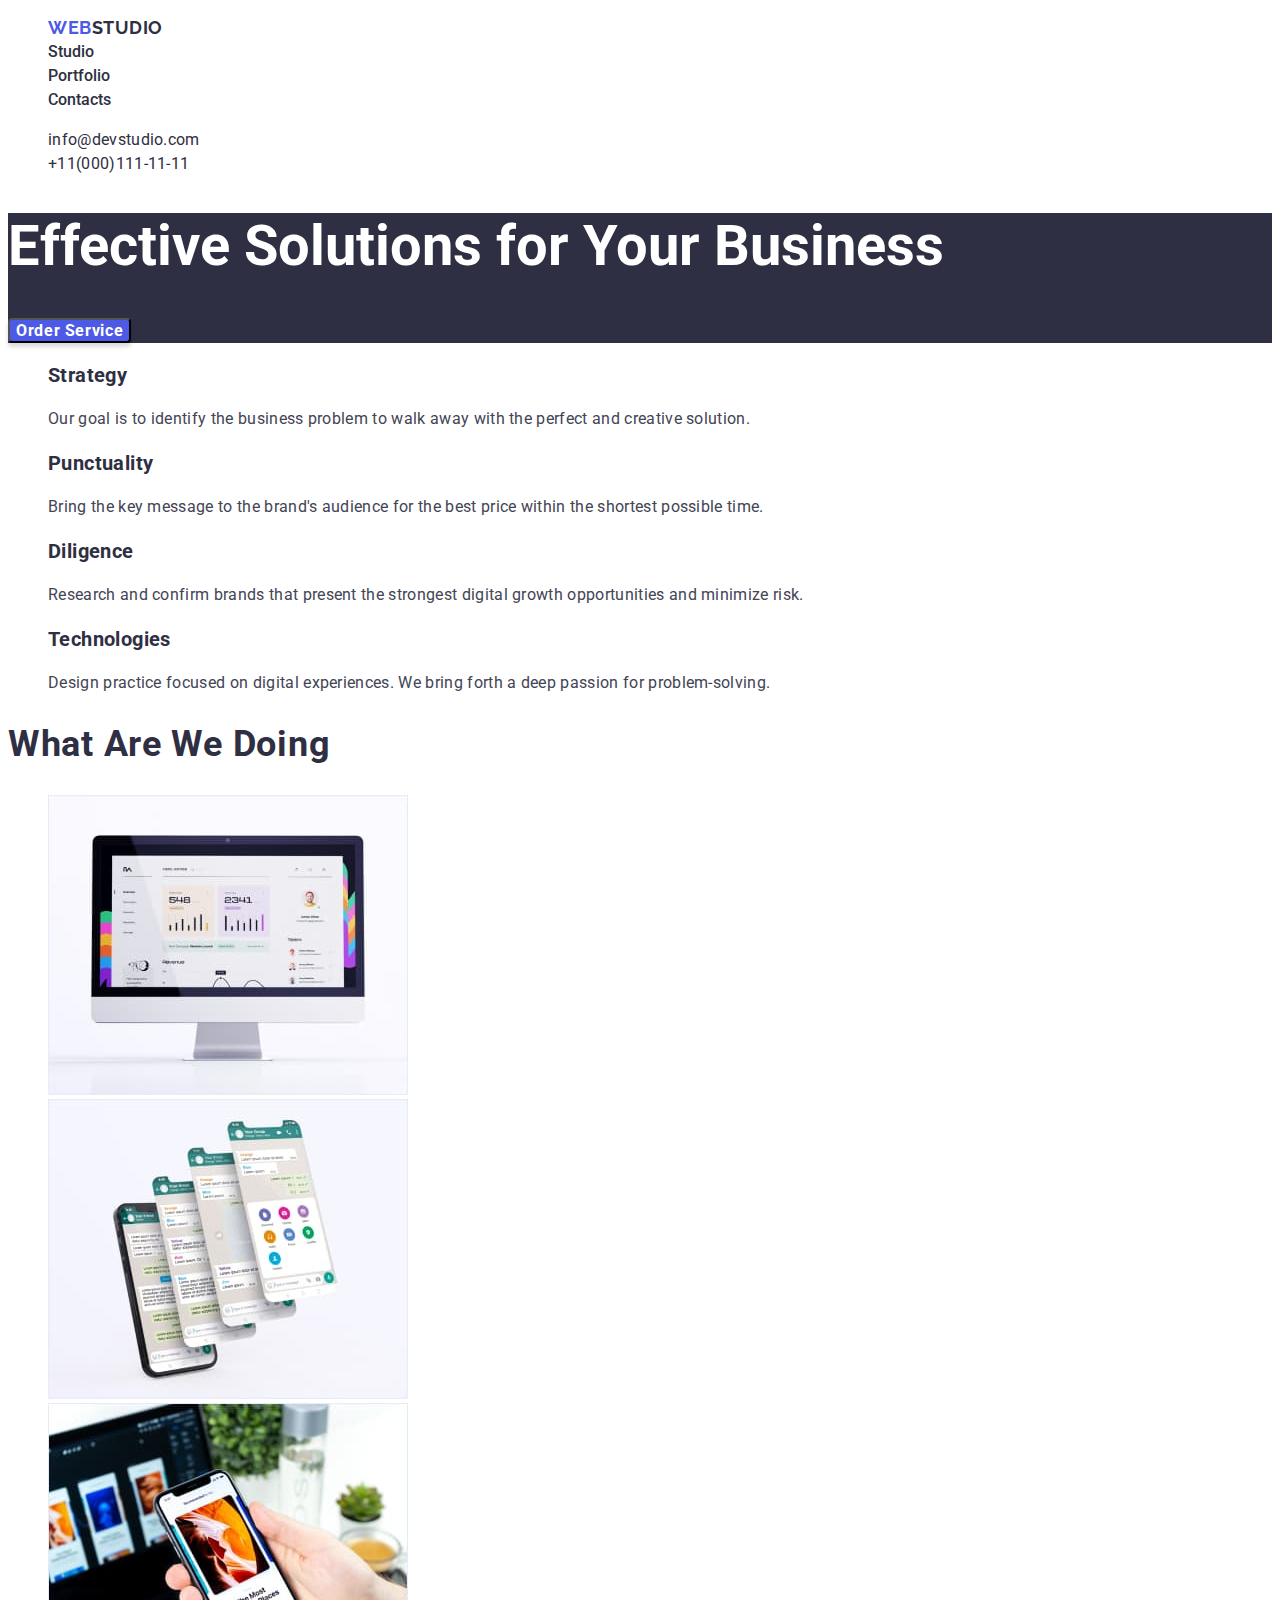
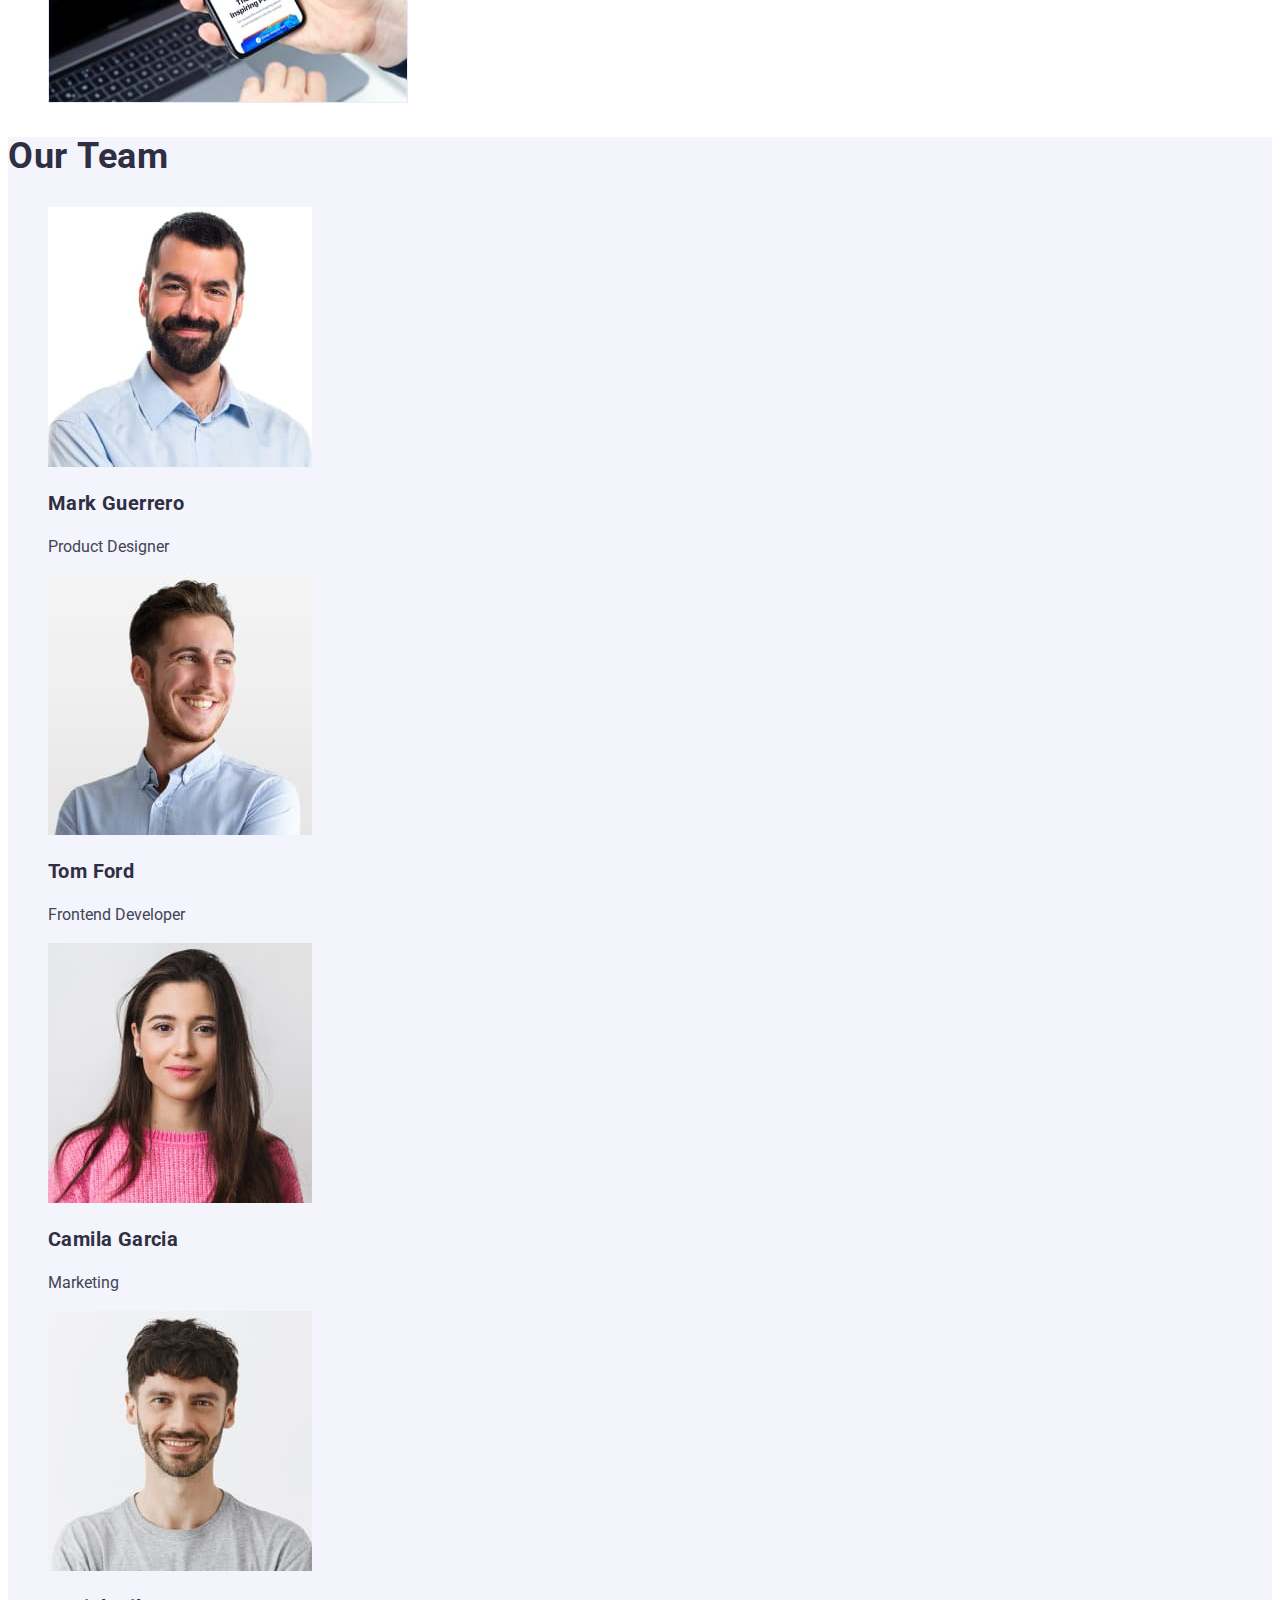
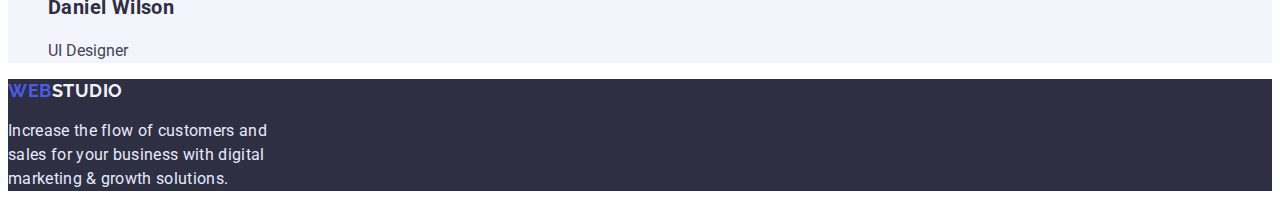
<file: index.html>
<!DOCTYPE html>
<html lang="en">
  <head>
    <meta charset="UTF-8" />
    <meta http-equiv="X-UA-Compatible" content="IE=edge" />
    <meta name="viewport" content="width=device-width, initial-scale=1.0" />
    <link rel="preconnect" href="https://fonts.googleapis.com" />
    <link rel="preconnect" href="https://fonts.gstatic.com" crossorigin />
    <link href="https://fonts.googleapis.com/css2?family=Raleway:wght@700&family=Roboto:wght@400;500;700;900&display=swap"
      rel="stylesheet" />
    <link rel="stylesheet" href="css/styles.css" />
    <title>Web Studio</title>
  </head>
  <body>
    <header>
      <nav>
        <ul>
          <li>
            <a href="" class="web">WEB<span class="studio">STUDIO</span></a>
          </li>
          <li>
            <a href="./index.html" class="link-menu">Studio</a>
          </li>
          <li>
            <a href="./portfolio.html" class="link-menu">Portfolio</a>
          </li>
          <li><a href="" class="link-menu">Contacts</a></li>
        </ul>
      </nav>
      <ul>
        <li>
          <a href="mail:info@devstudio.com" class="link-mail">info@devstudio.com</a>
        </li>
        <li>
          <a href="tel:+11(000)111-11-11" class="link-tel">+11(000)111-11-11</a>
        </li>
      </ul>
    </header>

    <main>
      <section class="hero">
        <h1 class="solutions">Effective Solutions for Your Business</h1>
        <button type="button" class="button">Order Service</button>
      </section>

      <section>
        <ul >
          <li>
            <h3 class="feature">Strategy</h3>
            <p class="feature-text">
              Our goal is to identify the business problem to walk away with the
              perfect and creative solution.
            </p>
          </li>
          <li>
            <h3 class="feature">Punctuality</h3>
            <p class="feature-text">
              Bring the key message to the brand's audience for the best price
              within the shortest possible time.
            </p>
          </li>
          <li>
            <h3 class="feature">Diligence</h3>
            <p class="feature-text">
              Research and confirm brands that present the strongest digital
              growth opportunities and minimize risk.
            </p>
          </li>
          <li>
            <h3 class="feature">Technologies</h3>
            <p class="feature-text">
              Design practice focused on digital experiences. We bring forth a
              deep passion for problem-solving.
            </p>
          </li>
        </ul>
      </section>

      <section>
        <h2 class="title">What Are We Doing</h2>
        <ul>
          <li>
            <img
              src="images/computer.jpg"
              alt="Computer"
              width="360"
              height="300" />
          </li>

          <li>
            <img src="images/phone.jpg" alt="phone" width="360" height="300" />
          </li>
          <li>
            <img
              src="images/pc.jpg"
              alt="Phone and Computer"
              width="360"
              height="300" />
          </li>
        </ul>
      </section>

      <section class="background-team">
        <h2 class="title">Our Team</h2>
        <ul>
          <li>
            <img
              src="images/mark.jpg"
              alt="Product Designer"
              width="264"
              height="260" />
            <h3 class="feature">Mark Guerrero</h3>
            <p class="team">Product Designer</p>
          </li>
          <li>
            <img
              src="images/tom.jpg"
              alt="Frontend Developer"
              width="264"
              height="260" />
            <h3 class="feature">Tom Ford</h3>
            <p class="team">Frontend Developer</p>
          </li>
          <li>
            <img
              src="images/camila.jpg"
              alt="Marketing"
              width="264"
              height="260" />
            <h3 class="feature">Camila Garcia</h3>
            <p class="team">Marketing</p>
          </li>
          <li>
            <img
              src="images/daniel.jpg"
              alt="UI Designer"
              width="264"
              height="260" />
            <h3 class="feature">Daniel Wilson</h3>
            <p class="team">UI Designer</p>
          </li>
        </ul>
      </section>
    </main>
    <footer>
      <a href="" class="web">WEB<span class="footer-studio">STUDIO</span></a>
      <p class="footer-text">
        Increase the flow of customers and sales for your business with digital
        marketing & growth solutions.
      </p>
    </footer>
  </body>
</html>
</file>
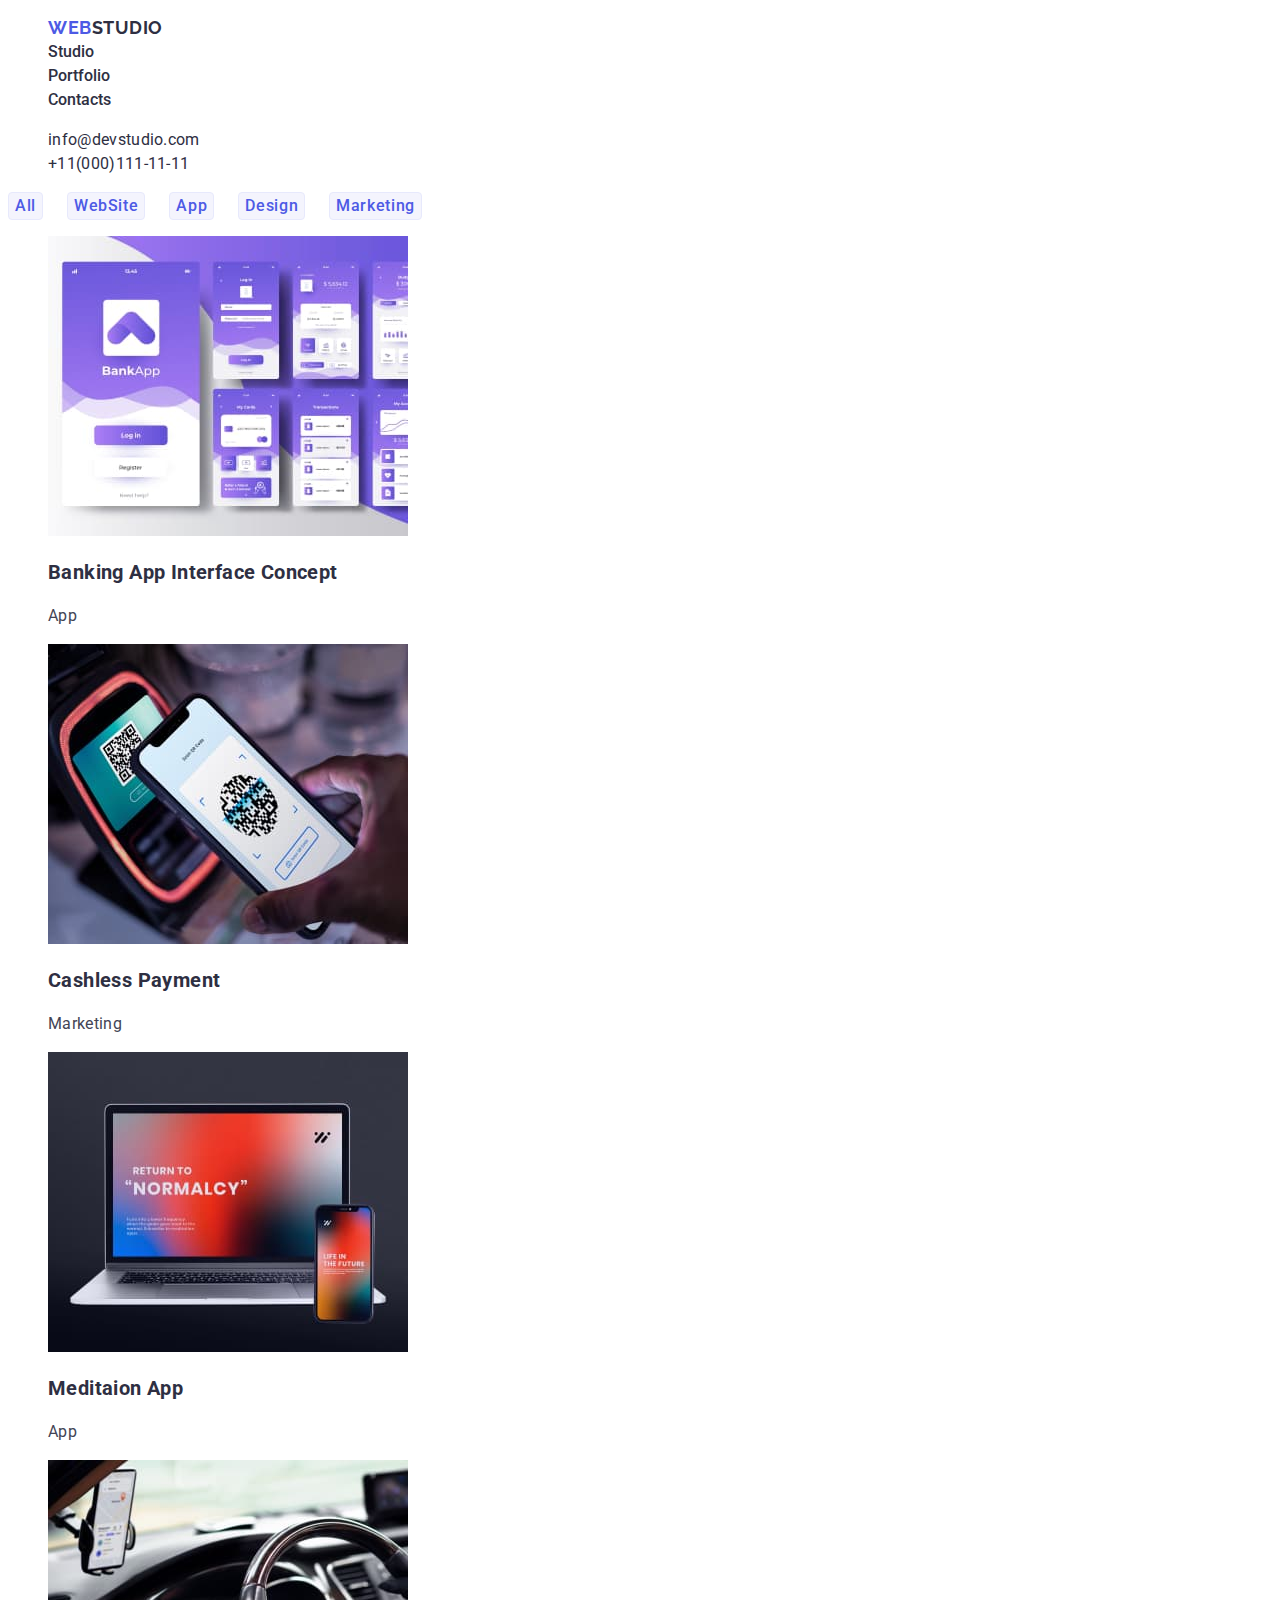
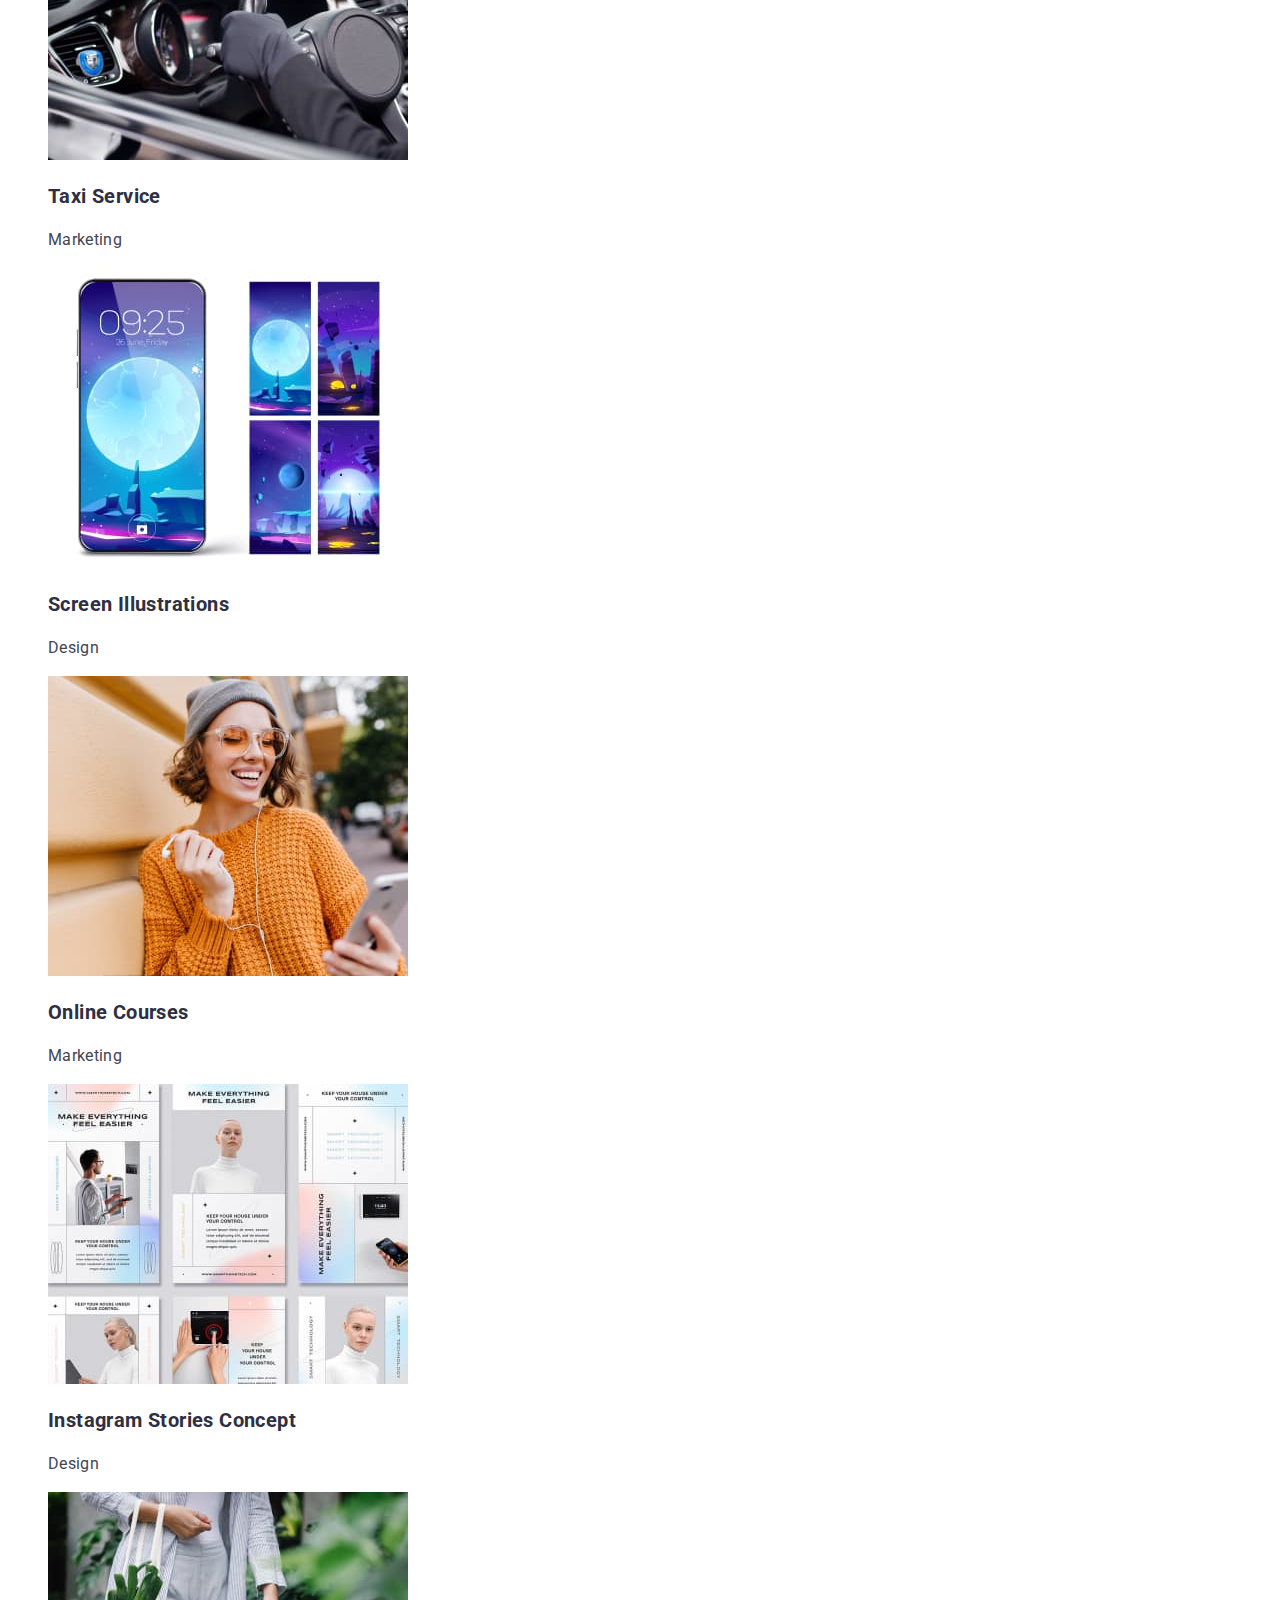
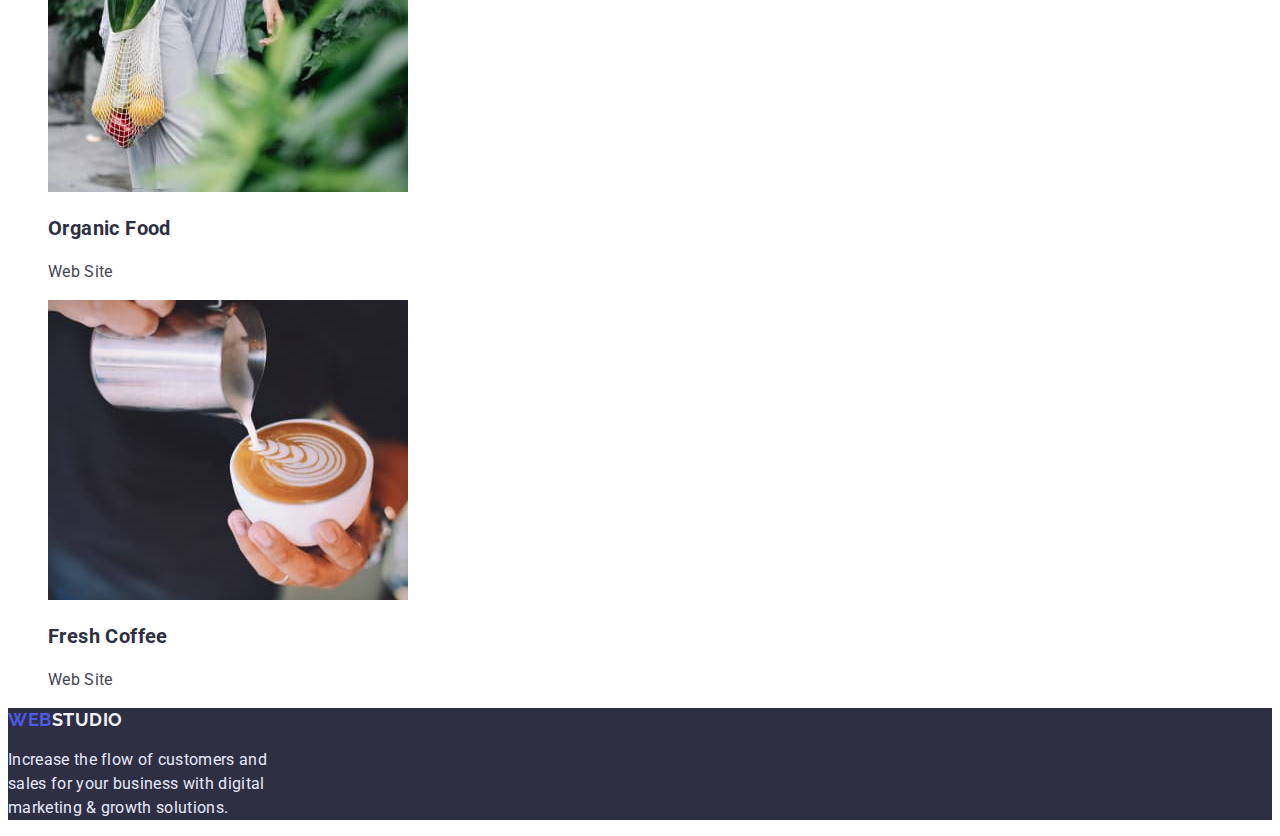
<file: portfolio.html>
<!DOCTYPE html>
<html lang="en">
  <head>
    <meta charset="UTF-8" />
    <meta http-equiv="X-UA-Compatible" content="IE=edge" />
    <meta name="viewport" content="width=device-width, initial-scale=1.0" />
    <link rel="preconnect" href="https://fonts.googleapis.com" />
    <link rel="preconnect" href="https://fonts.gstatic.com" crossorigin />
    <link href="https://fonts.googleapis.com/css2?family=Raleway:wght@700&family=Roboto:wght@400;500;700;900&display=swap"
      rel="stylesheet" />
    <link rel="stylesheet" href="css/styles.css" />
    <title>Portfolio</title>
  </head>
  <body>
    <header>
      <nav>
        <ul>
          <li>
            <a href="" class="web">WEB<span class="studio">STUDIO</span></a>
          </li>
          <li>
            <a href="./index.html" class="link-menu">Studio</a>
          </li>
          <li>
            <a href="./portfolio.html" class="link-menu">Portfolio</a>
          </li>
          <li><a href="" class="link-menu">Contacts</a></li>
        </ul>
      </nav>
      <ul>
        <li>
          <a href="mail:info@devstudio.com" class="link-mail"
            >info@devstudio.com</a>
        </li>
        <li>
          <a href="tel:+11(000)111-11-11" class="link-tel"
            >+11(000)111-11-11</a>
        </li>
      </ul>
    </header>
    <main>
      <section>
        <ul class="menu">
        <li><button type="button" class="btn btn-text">All</button></li>
        <li><button type="button" class="btn btn-text">WebSite</button></li>
        <li><button type="button" class="btn btn-text">App</button></li>
        <li><button type="button" class="btn btn-text">Design</button></li>
        <li><button type="button" class="btn btn-text">Marketing</button></li>
      </ul>
        <ul>
          <li>
            <img
              src="images/bankingapp.jpg"
              alt="Banking App"
              width="360"
              height="300" />
            <h3 class="feature">Banking App Interface Concept</h3>
            <p class="project-card">App</p>
          </li>
          <li></li>
          <li>
            <img
              src="images/cashlesspayment.jpg"
              alt="Cashless Payment"
              width="360"
              height="300" />
            <h3 class="feature">Cashless Payment</h3>
            <p class="project-card">Marketing</p>
          </li>
          <li>
            <img
              src="images/meditaionapp.jpg"
              alt="Meditaion App"
              width="360"
              height="300" />
            <h3 class="feature">Meditaion App</h3>
            <p class="project-card">App</p>
          </li>
          <li>
            <img
              src="images/taxiservice.jpg"
              alt="Taxi Service"
              width="360"
              height="300" />
            <h3 class="feature">Taxi Service</h3>
            <p class="project-card">Marketing</p>
          </li>
          <li>
            <img
              src="images/screenillustrations.jpg"
              alt="Screen Illustrations"
              width="360"
              height="300" />
            <h3 class="feature">Screen Illustrations</h3>
            <p class="project-card">Design</p>
          </li>
          <li>
            <img
              src="images/onlinecourses.jpg"
              alt="Online Courses"
              width="360"
              height="300" />
            <h3 class="feature">Online Courses</h3>
            <p class="project-card">Marketing</p>
          </li>
          <li>
            <img
              src="images/instagramStories.jpg"
              alt="Instagram Stories Concept"
              width="360"
              height="300" />
            <h3 class="feature">Instagram Stories Concept</h3>
            <p class="project-card">Design</p>
          </li>
          <li>
            <img
              src="images/organicfood.jpg"
              alt="Organic Food"
              width="360"
              height="300" />
            <h3 class="feature">Organic Food</h3>
            <p class="project-card">Web Site</p>
          </li>
          <li>
            <img
              src="images/freshcoffee.jpg"
              alt="Fresh Coffee"
              width="360"
              height="300" />
            <h3 class="feature">Fresh Coffee</h3>
            <p class="project-card">Web Site</p>
          </li>
        </ul>
      </section>
    </main>
    <footer>
      <a href="" class="web">WEB<span class="footer-studio">STUDIO</span></a>
      <p class="footer-text">
        Increase the flow of customers and sales for your business with digital
        marketing & growth solutions.
      </p>
    </footer>
  </body>
</html>
</file>
<file: css/styles.css>
:root {
  --body-bg-color: #ffffff;
  --body-text-color: #434455;
  --primary-brand: #4d5ae5;
  --logo-studio-footer: #f4f4fd;
  --text-color: #2e2f42;
  --team-bg-color: #f4f4fd;
  --footer-text-color: #e7e9fc;
  --shadow: rgba(0, 0, 0, 0.08);
  --box-shadow: rgba(0, 0, 0, 0.15);
  --btn-hover: rgba(0, 0, 0, 0.12);
  --btn-hover-color: rgba(0, 0, 0, 0.1);
}

body {
  font-family: "Roboto", sans-serif;
  background-color: #ffffff;
  color: var(--body-text-color);
}

.web {
  font-family: "Raleway", sans-serif;
  font-weight: 700;
  font-size: 18px;
  line-height: 1.33;
  color: var(--primary-brand);
  letter-spacing: 0.03em;
}

.studio {
  font-family: "Raleway", sans-serif;
  font-weight: 700;
  font-size: 18px;
  line-height: 1.33;
  color: var(--text-color);
  letter-spacing: 0.03em;
}

.menu {
  display: flex;
  flex-direction: row;
  align-items: flex-start;
  padding: 0px;
  gap: 24px;
}

.link-menu {
  font-weight: 500;
  font-size: 16px;
  line-height: 1.5;
  color: var(--text-color);
}

.link-tel,
.link-mail {
  font-weight: 400;
  font-size: 16px;
  line-height: 1.5;
  color: var(--text-color);
  letter-spacing: 0.02em;
}

.link-mail:hover {
  color: var(--primary-brand);
}

.link-tel:hover {
  color: var(--primary-brand);
}

.hero {
  background: var(--text-color);
}

.solutions {
  font-weight: 700;
  font-size: 56px;
  line-height: 1.2;
  color: var(--body-bg-color);
}

.button-text {
  font-family: "Roboto";
  font-weight: 500;
  font-size: 16px;
  line-height: 1.19;
  color: var(--body-bg-color);
}

.button {
  background: var(--primary-brand);
  box-shadow: 0px 4px 4px var(--box-shadow);
  border-radius: 4px;
  cursor: pointer;
  font-family: inherit;
  font-weight: 700;
  font-size: 16px;
  line-height: 1.19;
  color: var(--body-bg-color);
  letter-spacing: 0.04em;
}

.btn {
  background: var(--logo-studio-footer);
  border: 1px solid var(--footer-text-color);
  border-radius: 4px;
}

.btn-text {
  font-family: 'Roboto';
  font-weight: 500;
  font-size: 16px;
  line-height: 1.5;
  color: var(--primary-brand);
  letter-spacing: 0.04em;
}

.btn:hover {
  background: var(--primary-brand);
  box-shadow: 0px 3px 1px var(--btn-hover-color), 0px 2px 1px var(--shadow),
    0px 2px 2px var(--btn-hover);
  border-radius: 4px;
  font-size: 16px;
  line-height: 1.5;
  color: var(--body-bg-color);
}

button:hover {
  background: var(--primary-brand);
}

a:hover {
  color: var(--body-text-color);
}

a:focus {
  color: var(--primary-brand);
}

.background-team {
  background: var(--logo-studio-footer);
}

.feature {
  font-weight: 700;
  font-size: 20px;
  line-height: 1.2;
  color: var(--text-color);
  letter-spacing: 0.02em;
}

.feature-text {
  font-size: 16px;
  line-height: 1.5;
  color: var(--body-text-color);
  letter-spacing: 0.02em;
}

.title {
  font-size: 36px;
  line-height: 1.11;
  color: var(--text-color);
  letter-spacing: 0.02em;
}

.team {
  font-family: "Roboto";
  font-weight: 400;
  font-size: 16px;
  line-height: 1.5;
  color: var(--body-text-color);
}

.project-card {
  font-size: 16px;
  line-height: 1.5;
  color: var(--body-text-color);
  letter-spacing: 0.02em;
}

ul {
  list-style-type: none;
}

a {
  text-decoration: none;
}

footer {
  background: var(--text-color);
}

.footer-studio {
  font-family: "Raleway";
  font-weight: 700;
  font-size: 18px;
  line-height: 1.16;
  color: var(--logo-studio-footer);
  letter-spacing: 0.03em;
}

.footer-text {
  width: 264px;
  font-size: 16px;
  line-height: 1.5;
  color: var(--footer-text-color);
  letter-spacing: 0.02em;
}
</file>
